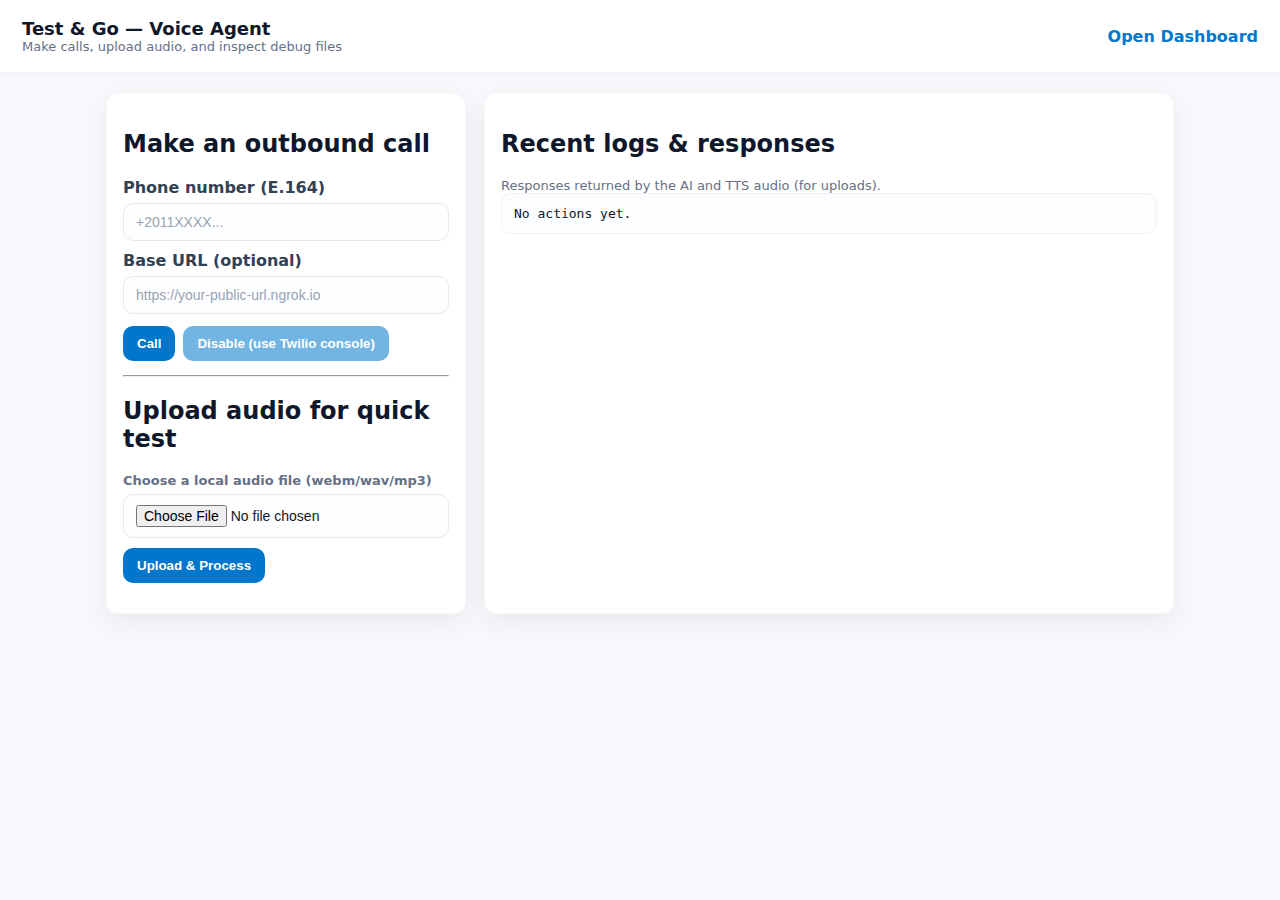
<file: static/index.html>
<!doctype html>
<html lang="en">
<head>
  <meta charset="utf-8" />
  <meta name="viewport" content="width=device-width,initial-scale=1" />
  <title>Test & Go — Voice Agent</title>
  <link rel="stylesheet" href="/static/index.css" />
</head>
<body>
  <header>
    <div>
      <h1>Test & Go — Voice Agent</h1>
      <div class="small muted">Make calls, upload audio, and inspect debug files</div>
    </div>
    <div>
      <a class="link" href="/dashboard" target="_blank">Open Dashboard</a>
    </div>
  </header>

  <main>
    <section class="panel">
      <h2>Make an outbound call</h2>

      <label for="toNumber">Phone number (E.164)</label>
      <input id="toNumber" type="text" placeholder="+2011XXXX..." />

      <label for="baseUrl">Base URL (optional)</label>
      <input id="baseUrl" type="text" placeholder="https://your-public-url.ngrok.io" />

      <div style="margin-top:12px; display:flex; gap:8px;">
        <button id="callBtn">Call</button>
        <button id="hangBtn" disabled>Disable (use Twilio console)</button>
      </div>

      <hr style="margin:14px 0" />

      <h2>Upload audio for quick test</h2>
      <label for="audioFile" class="small muted">Choose a local audio file (webm/wav/mp3)</label>
      <input id="audioFile" type="file" accept="audio/*" />

      <div style="margin-top:10px">
        <button id="uploadBtn">Upload & Process</button>
      </div>

      <div id="result" style="margin-top:14px"></div>
    </section>

    <section class="panel">
      <h2>Recent logs & responses</h2>
      <div class="muted small">Responses returned by the AI and TTS audio (for uploads).</div>
      <div class="log" id="logArea">No actions yet.</div>
    </section>
  </main>

  <script>
    const logArea = document.getElementById('logArea');
    const callBtn = document.getElementById('callBtn');
    const uploadBtn = document.getElementById('uploadBtn');

    function appendLog(s) {
      const now = new Date().toLocaleTimeString();
      logArea.textContent = `[${now}] ${s}\n` + logArea.textContent;
    }

    callBtn.onclick = async () => {
      const to = document.getElementById('toNumber').value.trim();
      const base = document.getElementById('baseUrl').value.trim();
      if (!to) { alert('Enter a phone number'); return; }
      appendLog(`Requesting call to ${to} ...`);
      try {
        const payload = { to };
        if (base) payload.base_url = base;
        const res = await fetch('/make-call', { method: 'POST', headers:{'Content-Type':'application/json'}, body: JSON.stringify(payload)});
        const j = await res.json();
        appendLog(`Call request response: ${JSON.stringify(j)}`);
      } catch (err) {
        appendLog('Call request failed: ' + err.message);
      }
    };

    uploadBtn.onclick = async () => {
      const input = document.getElementById('audioFile');
      if (!input.files.length) { alert('Choose a local audio file (webm/wav/mp3)'); return; }
      const file = input.files[0];
      appendLog(`Uploading ${file.name} ...`);
      const form = new FormData();
      form.append('file', file);
      try {
        const res = await fetch('/process-audio-direct', { method: 'POST', body: form });
        const j = await res.json();
        if (j.error) {
          appendLog('Processing error: ' + j.error);
          return;
        }
        appendLog('Transcript: ' + (j.transcript || '<empty>'));
        appendLog('Intent: ' + (j.intent || '<none>'));
        appendLog('Response text: ' + (j.response_text || '<none>'));
        const resultDiv = document.getElementById('result');
        resultDiv.innerHTML = '';
        const p = document.createElement('div');
        p.className = 'result-item';
        p.textContent = 'AI response: ' + (j.response_text || '');
        resultDiv.appendChild(p);
        if (j.audio_url) {
          const audioWrapper = document.createElement('div');
          audioWrapper.className = 'audio';
          const audio = document.createElement('audio');
          audio.controls = true;
          // Ensure absolute URL for audio
          if (j.audio_url.startsWith('http')) {
            audio.src = j.audio_url;
          } else {
            audio.src = window.location.origin + j.audio_url;
          }
          audioWrapper.appendChild(audio);
          resultDiv.appendChild(audioWrapper);
        }
      } catch (err) {
        appendLog('Upload/process failed: ' + err.message);
      }
    };
  </script>
</body>
</html>
</file>
<file: static/index.css>
:root{
  --bg: #f6f8fb;
  --panel: #ffffff;
  --accent: #0077cc;
  --muted: #667085;
  --radius: 12px;
  --shadow: 0 8px 24px rgba(15,23,42,0.06);
  --glass: rgba(255,255,255,0.6);
  --mono: ui-monospace, SFMono-Regular, Menlo, Monaco, "Roboto Mono", "Segoe UI Mono", "Helvetica Neue", monospace;
}

*{box-sizing:border-box}
html,body{height:100%}
body{
  margin:0;
  font-family:Inter, system-ui, -apple-system, "Segoe UI", Roboto, "Helvetica Neue", Arial;
  background:var(--bg);
  color:#0f172a;
  -webkit-font-smoothing:antialiased;
  -moz-osx-font-smoothing:grayscale;
}

/* Header */
header{
  display:flex;
  align-items:center;
  justify-content:space-between;
  gap:12px;
  padding:18px 22px;
  background:var(--panel);
  box-shadow: 0 1px 0 rgba(0,0,0,0.03);
  border-bottom: 1px solid rgba(15,23,42,0.03);
}
header h1{margin:0;font-size:18px}
header .small{color:var(--muted);font-size:13px}

/* Layout */
main{
  max-width:1100px;
  margin:20px auto;
  padding:0 16px 40px;
  display:grid;
  grid-template-columns: 360px 1fr;
  gap:18px;
}

/* Panels */
.panel{
  background:var(--panel);
  border-radius:var(--radius);
  padding:16px;
  box-shadow:var(--shadow);
  border: 1px solid rgba(15,23,42,0.03);
}

/* Left column controls */
label{display:block;margin:10px 0 6px;font-weight:600;color:#334155}
input[type="text"], input[type="file"]{
  width:100%;
  padding:10px 12px;
  border-radius:10px;
  border:1px solid #e6e9ee;
  outline:none;
  font-size:14px;
  background:linear-gradient(180deg,#fff,#fcfdff);
}
input[type="text"]::placeholder{color:#98a2b3}
button{
  display:inline-flex;
  align-items:center;
  gap:8px;
  padding:10px 14px;
  background:var(--accent);
  color:white;
  border:0;
  border-radius:10px;
  cursor:pointer;
  font-weight:600;
}
button[disabled]{opacity:0.55;cursor:not-allowed}

/* small helper text */
.muted{color:var(--muted);font-size:13px}
.small{font-size:13px;color:var(--muted)}

/* Log area */
.log{
  max-height:420px;
  overflow:auto;
  font-family:var(--mono);
  font-size:13px;
  white-space:pre-wrap;
  background:#fbfdff;
  padding:12px;
  border-radius:10px;
  border:1px solid #eef2f7;
  color:#0f172a;
}

/* Result area */
#result{margin-top:12px}
.result-item{padding:10px;border-radius:8px;background:linear-gradient(180deg,#ffffff,#fbfbfb);border:1px solid #f0f3f7}
.audio{margin-top:8px}

/* Links */
a.link{color:var(--accent);text-decoration:none;font-weight:700}

/* Responsive */
@media (max-width:900px){
  main{grid-template-columns:1fr; padding-bottom:24px}
}

/* Dashboard quick styles (in case used on same page) */
.turn{padding:10px;margin-bottom:8px;border-radius:8px}
.turn.user{background:#f0f9ff;border:1px solid #dbeffd}
.turn.assistant{background:#fff8f0;border:1px solid #ffe8cf}
.call-item{padding:10px;border-radius:8px;background:#fff;border:1px solid #f0f2f5;cursor:pointer}
.call-item:hover{border-color:var(--accent);box-shadow:0 8px 20px rgba(0,118,204,0.06)}

/* Tiny helpers */
.kv{font-size:13px;color:var(--muted);margin-top:8px}
</file>
